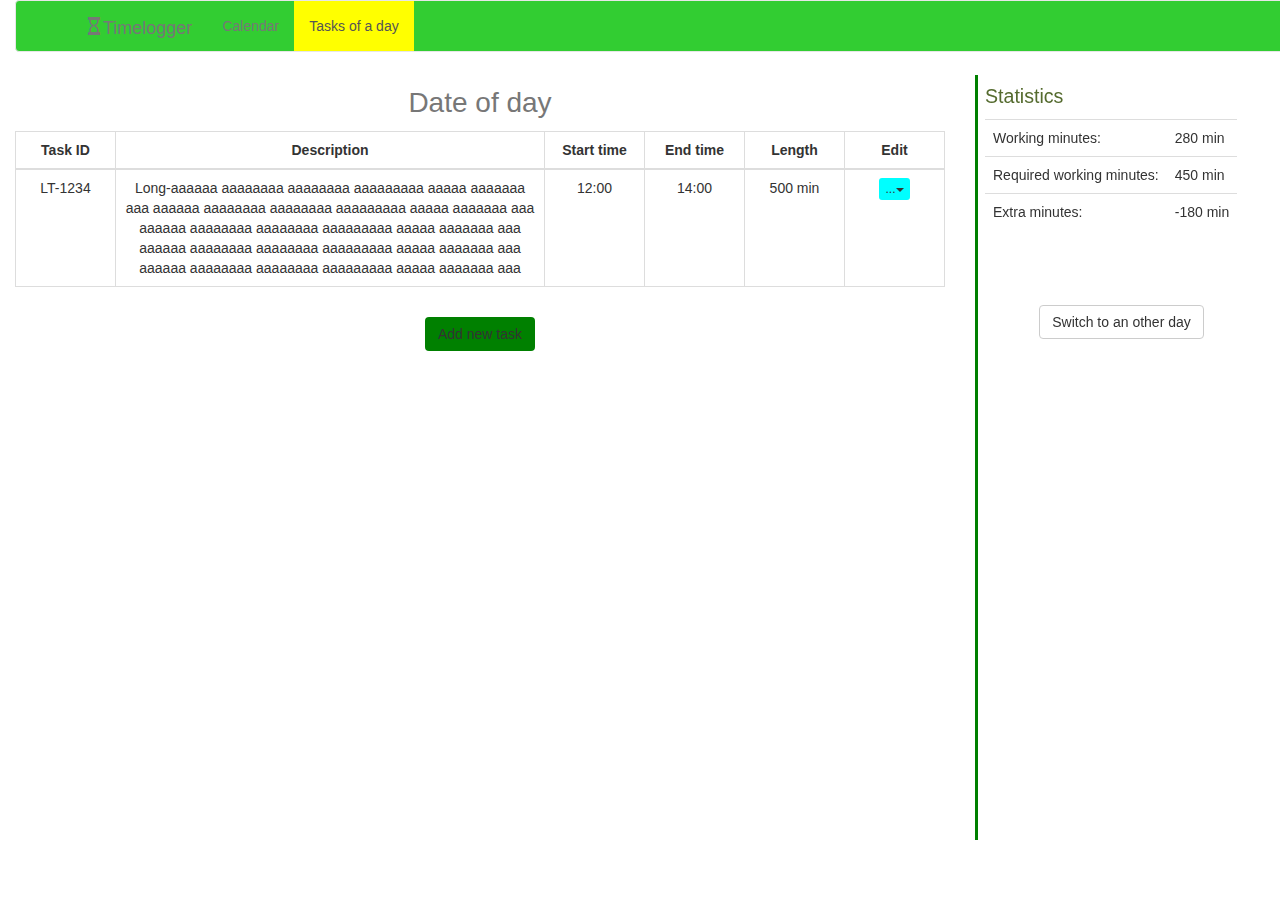
<file: TLOG16UI/src/day-view.html>
<!DOCTYPE html>
<html>
    <head>
        <title>Timelogger</title>
        <meta charset="UTF-8">
        <meta name="viewport" content="width=device-width, initial-scale=1.0">
        
        <link rel="stylesheet" href="index.css">
        
        <!-- jQuery -->
        <script src="../node_modules/jquery/dist/jquery.min.js"></script>
        
         <!-- Bootstrap latest compiled and minified CSS -->
        <link rel="stylesheet" href="https://maxcdn.bootstrapcdn.com/bootstrap/3.3.7/css/bootstrap.min.css">

        <!-- Bottstrap latest compiled JavaScript -->
        <script src="https://maxcdn.bootstrapcdn.com/bootstrap/3.3.7/js/bootstrap.min.js"></script> 
    </head>
    <body id="bootstrap-override-dayview-body">
        <div class="container-fluid">
            <nav class="navbar navbar-default">
                <div class="container">
                    <div class="navbar-header">
                    <a class="navbar-brand" href="index.html">
                        <span class="glyphicon glyphicon-hourglass"></span>Timelogger
                    </a>
                    </div>
                    <ul class="nav navbar-nav">
                    <li><a href="index.html">Calendar</a></li>
                      <li class="active"><a href="day-view.html">Tasks of a day</a></li>
                    </ul>
              </div>
            </nav>
        </div>
        <div class="container-fluid div-below-navbar">
            <div class="row">
                <div id="dayview-main-area" class="col-sm-9">
                    <table id="tasklist-table" class="table table-bordered">
                        <caption>Date of day</caption>
                        <thead>
                            <tr>
                                <th class="smaller-column">Task ID</th>
                                <th id="description">Description</th>
                                <th class="smaller-column">Start time</th>
                                <th class="smaller-column">End time</th>
                                <th class="smaller-column">Length</th>
                                <th class="smaller-column">Edit</th>
                            </tr>
                        </thead>
                        <tbody>
                            <tr>
                                <td>LT-1234</td>
                                <td>
                                    Long-aaaaaa aaaaaaaa aaaaaaaa aaaaaaaaa aaaaa aaaaaaa aaa
                                    aaaaaa aaaaaaaa aaaaaaaa aaaaaaaaa aaaaa aaaaaaa aaa
                                    aaaaaa aaaaaaaa aaaaaaaa aaaaaaaaa aaaaa aaaaaaa aaa
                                    aaaaaa aaaaaaaa aaaaaaaa aaaaaaaaa aaaaa aaaaaaa aaa
                                    aaaaaa aaaaaaaa aaaaaaaa aaaaaaaaa aaaaa aaaaaaa aaa
                                </td>
                                <td>12:00</td>
                                <td>14:00</td>
                                <td>500 min</td>
                                <td>
                                    <div class="dropdown">
                                        <button class="btn btn-xs dropdown-toggle edit-button" type="button" data-toggle="dropdown">
                                        ...<span class="caret"></span>
                                        </button>
                                        <ul class="dropdown-menu">
                                            <li><a href="#">Modify</a></li>
                                            <li><a href="#">Delete</a></li>
                                        </ul>
                                    </div>
                                </td>
                            </tr>
                        </tbody>
                    </table>
                    <button id="add-button-in-dayview" type="button" class="btn btn-md center-block">
                        Add new task
                    </button>
                    <form id="task-adding-form" class="form-horizontal" action="" method="POST">
                        <div class="form-group task-adding-form-group">
                            <label class="control-label col-sm-3" for="task-id">Task ID:</label>
                            <div class="col-sm-9">
                                <input type="text" id="task-id" class="form-control  short-input-field" name="taskId">
                            </div>
                        </div>
                        <div class="form-group task-adding-form-group">
                            <label class="control-label col-sm-3" for="description">Description</label>
                            <div class="col-sm-9">
                                <textarea id="description" class="form-control" name="comment"></textarea>
                            </div>
                        </div>
                        <div class="form-group task-adding-form-group">
                            <label class="control-label col-sm-3" for="start-time">Starting time (HH:MM)</label>
                            <div class="col-sm-9">
                                <input type="datetime-local" id="start-time" class="form-control short-input-field" name="startTime">
                            </div>
                        </div>
                        <div class="form-group task-adding-form-group">
                            <label class="control-label col-sm-3" for="end-time">Ending time (HH:MM)</label>
                            <div class="col-sm-9">
                                <input type="datetime-local" id="end-time" class="form-control short-input-field" name="endTime">
                            </div>
                        </div>
                        <button type="submit" id="new-task-submit-button" class="btn btn-default">Submit</button>
                    </form>
                </div>
                <div class="col-sm-3 sidebar">
                    <div class="sidebar-separator"></div>
                    <table class="table statistics-table">
                        <caption>Statistics</caption>
                        <tbody>
                            <tr>
                                <td>Working minutes:</td>
                                <td class="statistics-table-right-column">280 min</td>
                            </tr>
                            <tr>
                                <td>Required working minutes:</td>
                                <td class="statistics-table-right-column">450 min</td>
                            </tr>
                            <tr>
                                <td>Extra minutes:</td>
                                <td class="statistics-table-right-column">-180 min</td>
                            </tr>
                        </tbody>
                    </table>
                    <button type="button" class="btn btn-default">Switch to an other day</button>
                    <form id="day-changing-form">
                        <div id="day-changing-form-group" class="form-group">
                            <input type="datetime-local" class="form-control" id="new-day-field" name="newDay">
                        </div>
                        <button type="submit" class="btn btn-default">Change to day</button>
                    </form>
                </div>
            </div>
        </div>
    </body>
</html>
</file>
<file: TLOG16UI/src/index.css>
#bootstrap-override-index-body nav, #bootstrap-override-dayview-body nav{
    position: fixed;
    width: 100%;
    top: 0;
    z-index: 1000;
    background-color: limegreen; 
}

#bootstrap-override-index-body .navbar-nav>.active>a,
#bootstrap-override-dayview-body .navbar-nav>.active>a{
    background-color: #ffff00;
}

.div-below-navbar{
    margin-top: 75px;
}

#calendar-table, #tasklist-table{
    table-layout: fixed;
    width: auto;
    margin: auto;
    text-align: center;
}
    
#calendar-table caption, #calendar-table th,
#tasklist-table caption, #tasklist-table th{
    text-align: center;
}

#calendar-table caption,
#tasklist-table caption{
    font-size: 2em;
}

#bootstrap-override-index-body .sidebar,
#bootstrap-override-dayview-body .sidebar{
    position: fixed;
    top: 75px;
    right: 0;
    text-align: center;
}

.sidebar-separator{
    float: left;
    width: 3px;
    height: 85vh;
    background-color: green;
}

#bootstrap-override-index-body .statistics-table,
#bootstrap-override-dayview-body .statistics-table{
    margin: auto;
    margin-bottom: 75px;
    margin-left: 10px;
    width: auto;
    text-align: left;
}

.statistics-table caption{
    font-size: 1.4em;
    color: darkolivegreen;
}

.right-aligned-column{
    text-align: right;
}

form{
    margin-left: 10px;
}


/* *********************************************************************** */


#calendar-table th{
    width: 100px;
}

#calendar-table tr{
    height: 56px;
}


/* *********************************************************************** */


#tasklist-table .smaller-column{
    width: 100px;
}

#bootstrap-override-dayview-body .edit-button{
    background-color: aqua;
}

#add-button-in-dayview{
    margin-top: 30px;
    max-width: 150px;
    background-color: green;
}

#task-adding-form{
    visibility: hidden;
    margin-top: 50px;
}

#bootstrap-override-dayview-body .task-adding-form-group{
    width: 60%;
}

#bootstrap-override-dayview-body .short-input-field{
    width: 30%;
}

#new-task-submit-button{
    margin: 20px auto 20px auto;
    width: 80px;
}

#day-changing-form{
    visibility: hidden;
}

#day-changing-form-group{
    width: 90%;
}
</file>
